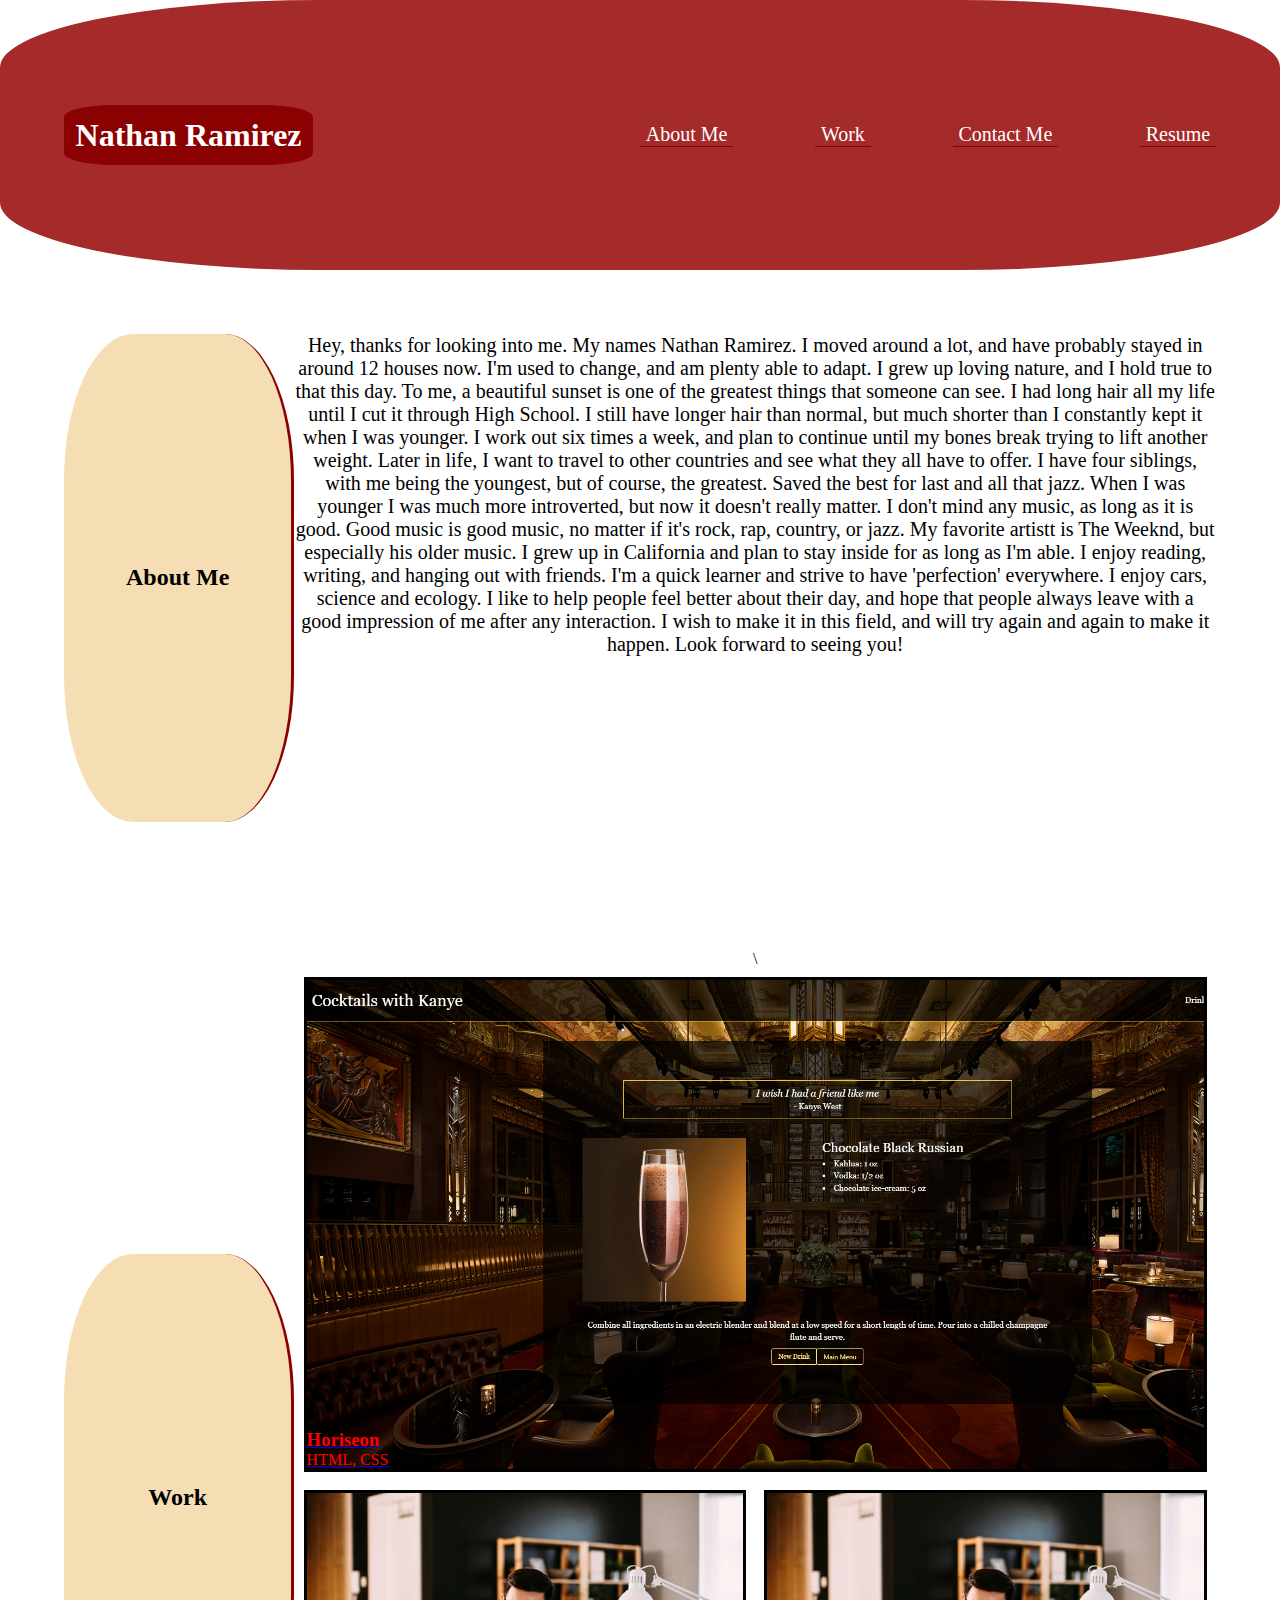
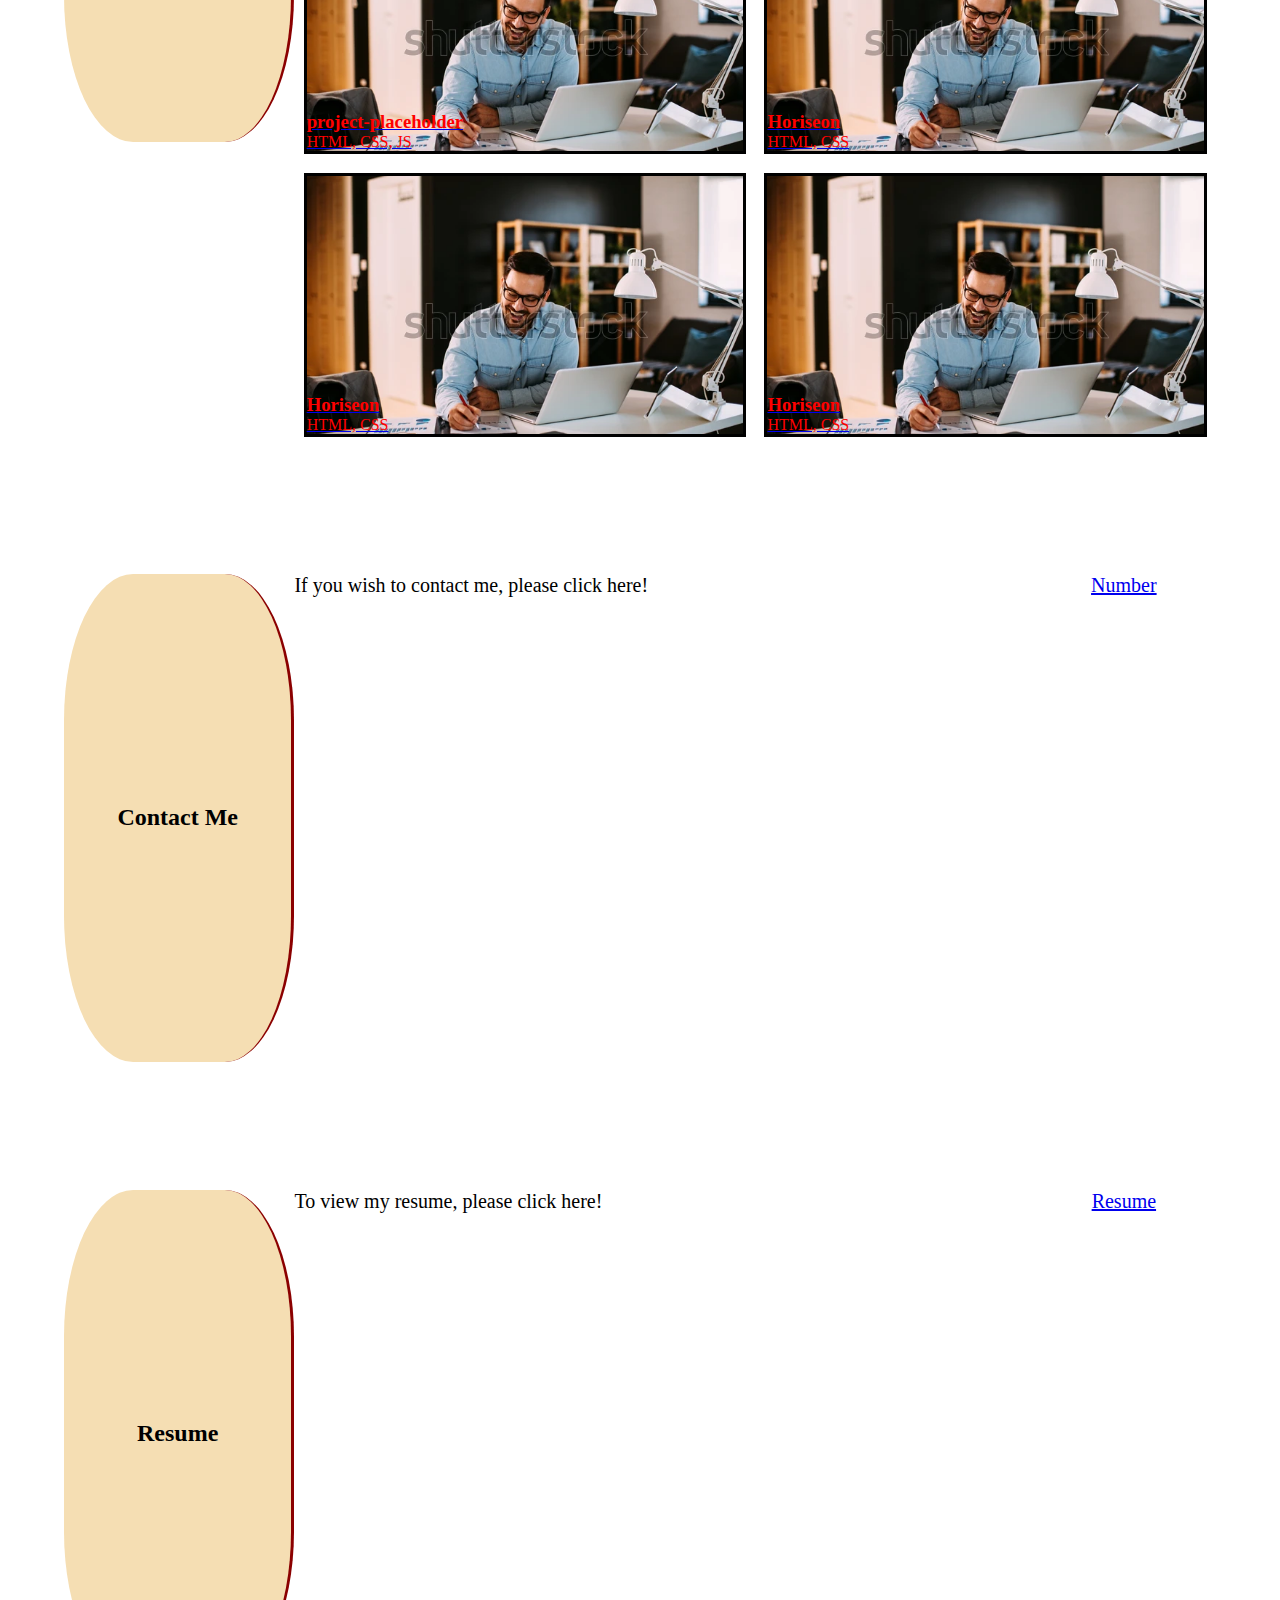
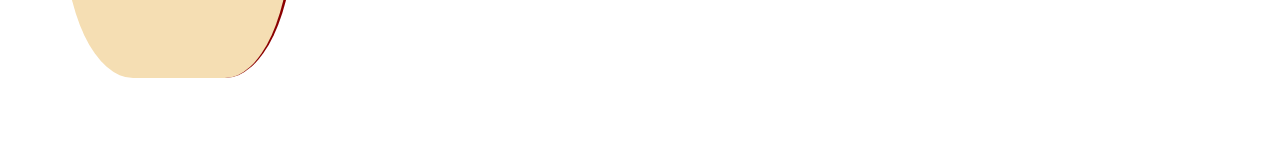
<file: index.html>
<!DOCTYPE html>
<html lang="en-us">

<head>
    <meta charset="UTF-8" />
    <link rel="stylesheet" href="./style.css">
    <title>Nathan's Portfolio</title>
</head>

<body>
    <header>
        <h1>Nathan Ramirez</h1>
        <nav>
            <a href="About Me" id="About Me">About Me</a>
            <a href="Work" id="Work">Work</a>
            <a href="Contact Me" id="Contact Me">Contact Me</a>
            <a href="Resume" id="Resume">Resume</a>
        </nav>
    </header>
    <main>
        <section>
            <h2 id="About Me">About Me</h2>
            <div>
                <p class="description">Hey, thanks for looking into me. My names
                    Nathan Ramirez. I moved around a lot, and have probably stayed
                    in around 12 houses now. I'm used to change, and am plenty
                    able to adapt. I grew up loving nature, and I hold true to
                    that this day. To me, a beautiful sunset is one of the
                    greatest things that someone can see. I had long hair all my
                    life until I cut it through High School. I still have longer 
                    hair than normal, but much shorter than I constantly kept it
                    when I was younger. I work out six times a week, and plan to 
                    continue until my bones break trying to lift another weight.
                    Later in life, I want to travel to other countries and see
                    what they all have to offer. I have four siblings, with me
                    being the youngest, but of course, the greatest. Saved the
                    best for last and all that jazz. When I was younger I was much
                    more introverted, but now it doesn't really matter. I don't 
                    mind any music, as long as it is good. Good music is good
                    music, no matter if it's rock, rap, country, or jazz. My
                    favorite artistt is The Weeknd, but especially his older music.
                    I grew up in California and plan to stay inside for as long as
                    I'm able. I enjoy reading, writing, and hanging out with 
                    friends. I'm a quick learner and strive to have 'perfection' 
                    everywhere. I enjoy cars, science and ecology. I like to help 
                    people feel better about their day, and hope that people always
                     leave with a good impression of me after any interaction. I 
                     wish to make it in this field, and will try again and again to
                      make it happen. Look forward to seeing you!
                </p>
            </div>
        </section>
        <section>
            <h2 id="Work">Work</h2>
            <div id="project-container">\
                <a href="https://jamesdartmouth.github.io/Cocktails-with-Kanye/" alt="Website done with css" id="project1" class="project">
                    <div>
                        <h3>Horiseon</h3>
                        <span>
                            HTML, CSS
                        </span>
                    </div>
                </a>
                <a href="#" id="project2" class="project">
                    <div>
                        <h3>project-placeholder</h3>
                        <span>
                            HTML, CSS, JS
                        </span>
                    </div>
                </a>
                <a href="#" id="project3" class="project">
                    <div>
                        <h3>Horiseon</h3>
                        <span>
                            HTML, CSS
                        </span>
                    </div>
                </a>
                <a href="#" id="project4" class="project">
                    <div>
                        <h3>Horiseon</h3>
                        <span>
                            HTML, CSS
                        </span>
                    </div>
                </a>
                <a href="#" id="project5" class="project">
                    <div>
                        <h3>Horiseon</h3>
                        <span>
                            HTML, CSS
                        </span>
                    </div>
                </a>
            </div>
        </section>
        <section>
                <h2 id="Contact Me">Contact Me</h2>
                <div class="description" id="contact-writing">If you wish to contact
                    me, please click here!
                    <a href="#" id="contact-container">Number</a>
                </div>
        </section>
        <section>
                <h2 id="Resume" class="h4">Resume</h2>
                <div class="description" id="resume-writing">To view my resume,
                    please click here!
                    <a href="#" id="resume-container">Resume</a>
                </div>
        </section>
    </main>

</body>

</html>
</file>
<file: style.css>
* {
    margin: 0%;
    padding: 0%;
    box-sizing: border-box;
    /* outline: dashed red 1px; */
}

body {
    font-family: 'Times New Roman', Times, serif;
}
header {
    height: 30vh;
    background-size: cover;
    background-color: brown;
    display: flex;
    flex-wrap: wrap;
    justify-content: space-between;
    align-items: center;
    padding: 5%;
    border-radius: 25%;
    color: white;
}

header h1{
    background-color: darkred;
    border-radius: 20%;
    padding: 1%;
} 

nav {
    display: flex;
    flex-wrap: wrap;
    justify-content: space-between;
    width: 50%;
}

nav a {
    padding: 0 1%;
    color: white;
    text-decoration: none;
    font-size: 125%;
    font-style: bold;
    border-bottom: solid 1px darkred;
}

nav a:hover {
    cursor: pointer;
    color: wheat;
}

section {
    display: flex;
    flex-direction: row;
    flex-wrap: wrap;
    padding: 5%;
    align-items: stretch;
    justify-content: space-between;
}

section h2 {
    flex-basis: 20%;
    border-right: solid 3px darkred;
    font-size: 150%;
    align-self: center;
    text-align: center;
    padding: 20% 0;
    margin: 0;
    background-color: wheat;
    border-radius: 30%;
}

section div {
    flex-basis: 80%;
    border-radius: 1%;
}

.description {
    width: 100%;
    display: flex;
    flex-wrap: wrap;
    justify-content: space-between;
    font-size: 20px;
    flex-basis: 80%;
    text-align: center;
    /* padding-top: 23%; */
}

#project-container {
    display: flex;
    flex-wrap: wrap;
    justify-content: center;
}

.project {
    min-height: 200px;
    border: 3px solid black;
    width: 48%;
    margin: 1%;
    background-size: cover;
}

.project:hover {
    opacity: 50%;
}

.project:first-child {
    width: 100%;
    min-height: 400px;
}

h3 {
    text-align: left;
    padding-top: 50%;
    color: red;
}

span {
    text-align: left;
    padding-top: 50%;
    color: red;
}

#project1 {
    background-image: url("./images/Screenshot\ 2022-08-24\ 231053.png");
}

#project2 {
    background-image: url("./images/man-working2.webp");
}

#project3 {
    background-image: url("./images/man-working2.webp");
}

#project4 {
    background-image: url("./images/man-working2.webp");
}

#project5 {
    background-image: url("./images/man-working2.webp");
}

#contact-writing {
    display: flex;
    flex-wrap: wrap;
    flex-basis: 80%;
}

#contact-container {
    display: flex;
    flex-wrap: wrap;
    justify-content: center;
    flex-basis: 20%;
}

#resume-writing {
    display: flex;
    flex-wrap: wrap;
    flex-basis: 80%;
}

#resume-container {
    display: flex;
    flex-wrap: wrap;
    justify-content: center;
    flex-basis: 20%;
}
</file>
